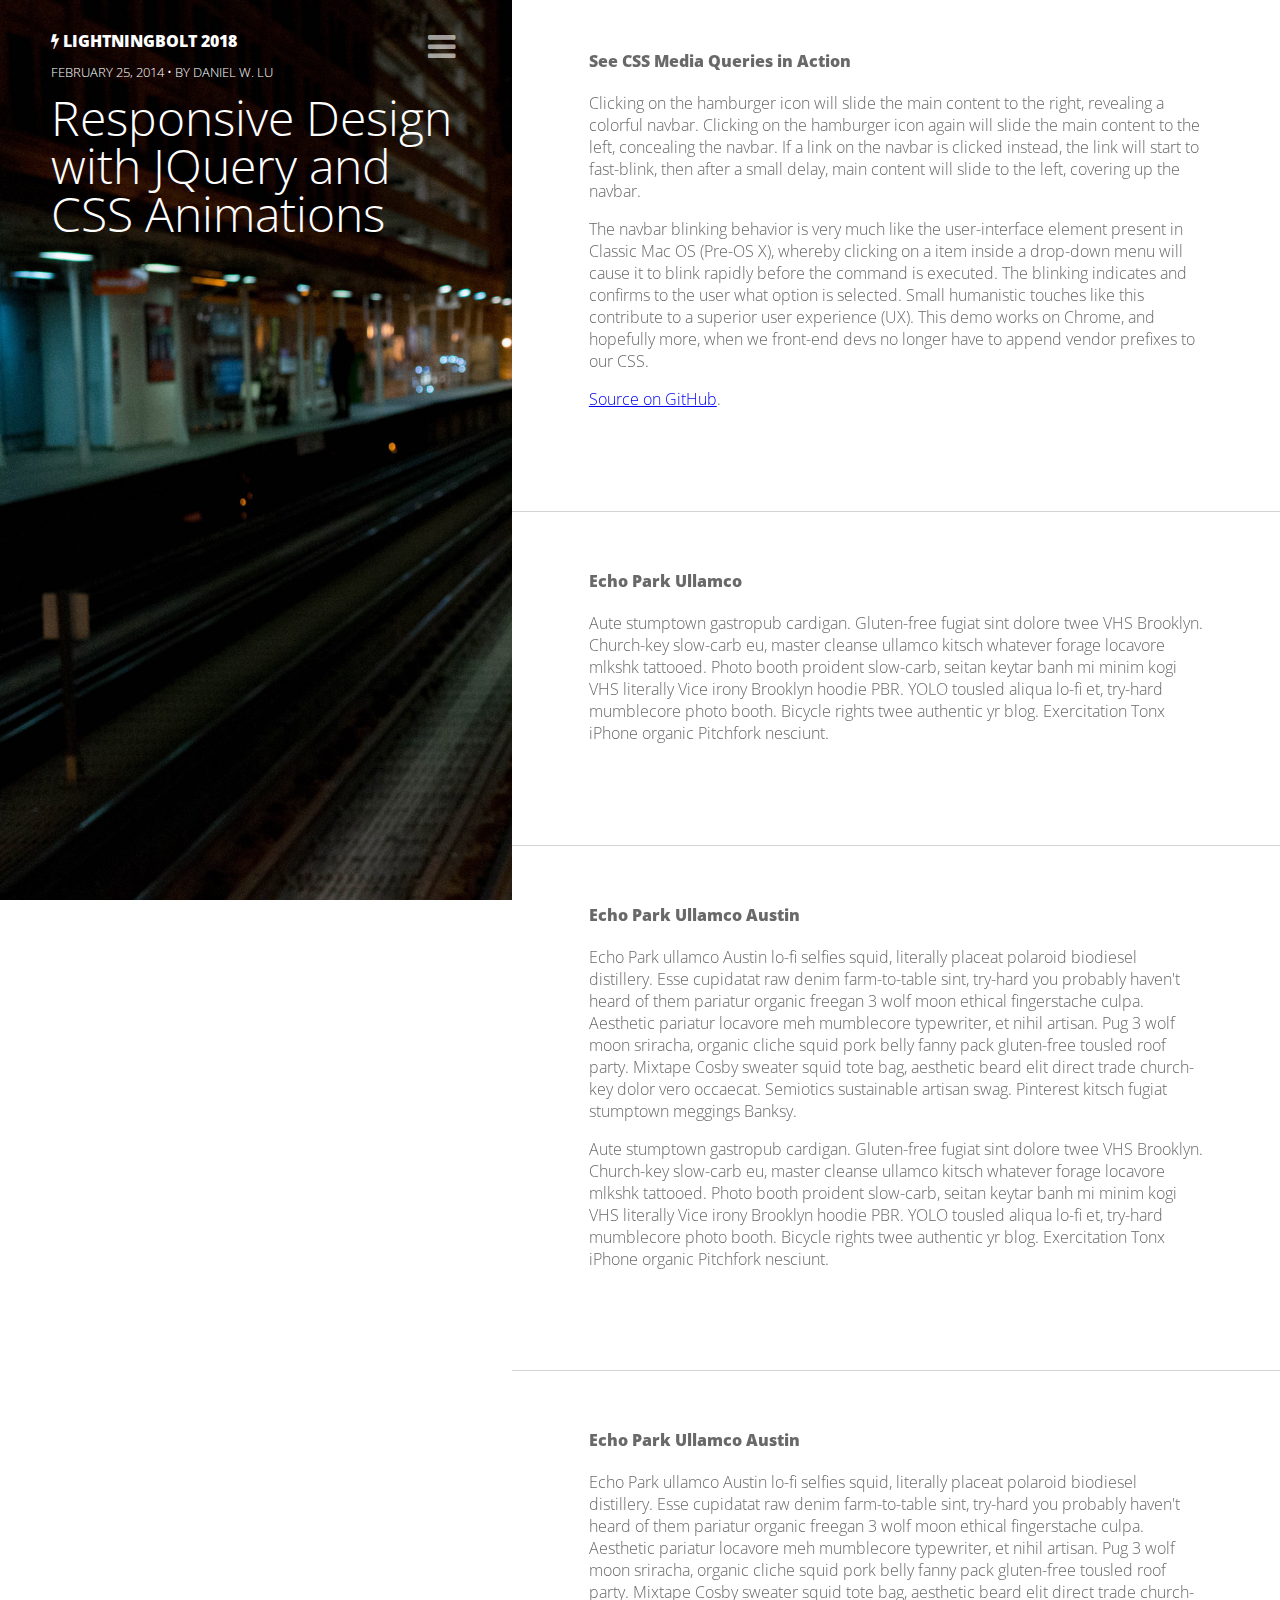
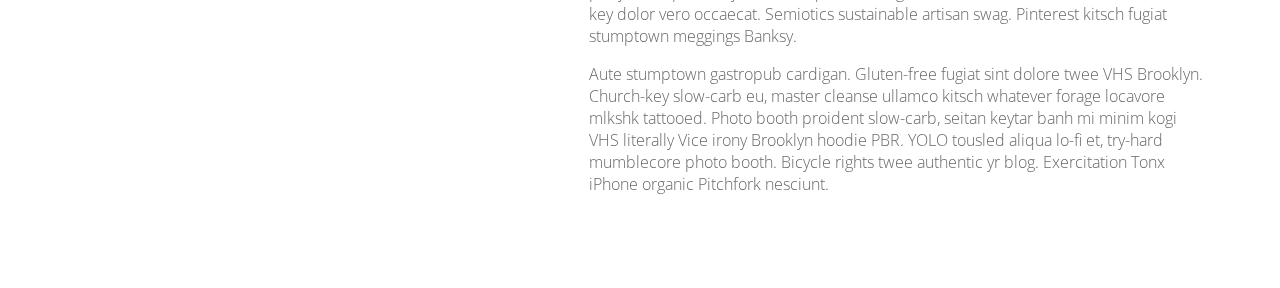
<file: index.html>
<html>
<head>
	<title>Responsive Test</title>
	<link rel="stylesheet" type="text/css" href="style.css">
	<link href='https://fonts.googleapis.com/css?family=Open+Sans:300italic,400italic,600italic,700italic,800italic,300,400,600,700,800' rel='stylesheet' type='text/css'>
	<link href="https://netdna.bootstrapcdn.com/font-awesome/4.1.0/css/font-awesome.min.css" rel="stylesheet">
	<script src="https://ajax.googleapis.com/ajax/libs/jquery/2.1.0/jquery.min.js"></script>
	<script src="application.js"></script>
	<meta name="viewport" content="width=600, initial-scale=1">
	<!-- Mobile: When viewport size is > 360, set initial scale / magnification to 5x -->
	<!-- Phone's self reported resolution is usually lower than actual hardware resolution -->
</head>
<body>

	<div class="nav hidden">
		<div class="nav-links color-1">
			<span><i class="fa fa-home"></i> Home</span>
		</div>
		<div class="nav-links color-2">
			<span><i class="fa fa-cloud"></i> Cloud</span>
		</div>
		<div class="nav-links color-3">
			<span><i class="fa fa-send"></i> Plane</span>
		</div>
		<div class="nav-links color-4">
			<span><i class="fa fa-flask"></i> Flask</span>
		</div>
	</div>

	<div class="body">

			<div class="side">
				<div class="side-content">
					<div class="name-and-button">
					<span class="business-name"><i class="fa fa-bolt"></i> LIGHTNINGBOLT 2018</span>
					<button type="button" name="show-menu" class="menu-button" id="menu-button"><i class="fa fa-bars"></i></button>
					</div>
					<div class	="info-and-title">
					<p class="blog-info">FEBRUARY 25, 2014 &bull; BY DANIEL W. LU</p>
					<h1>Responsive Design with JQuery and CSS Animations</h1>
					</div>
				</div>
			</div>

			<div class="main">
				<div class="main-content">
					<h3>See CSS Media Queries in Action</h3>

					<p>Clicking on the hamburger icon will slide the main content to the right, revealing a colorful navbar. Clicking on the hamburger icon again will slide the main content to the left, concealing the navbar. If a link on the navbar is clicked instead, the link will start to fast-blink, then after a small delay, main content will slide to the left, covering up the navbar.</p>

					<p>The navbar blinking behavior is very much like the user-interface element present in Classic Mac OS (Pre-OS X), whereby clicking on a item inside a drop-down menu will cause it to blink rapidly before the command is executed. The blinking indicates and confirms to the user what option is selected. Small humanistic touches like this contribute to a superior user experience (UX). This demo works on Chrome, and hopefully more, when we front-end devs no longer have to append vendor prefixes to our CSS.</p>

					<p><a href="https://github.com/dandydanny/responsive_design">Source on GitHub</a>.</p>

				</div>
				
				<hr>

				<div class="main-content">

					<h3>Echo Park Ullamco</h3>

					<p>Aute stumptown gastropub cardigan. Gluten-free fugiat sint dolore twee VHS Brooklyn. Church-key slow-carb eu, master cleanse ullamco kitsch whatever forage locavore mlkshk tattooed. Photo booth proident slow-carb, seitan keytar banh mi minim kogi VHS literally Vice irony Brooklyn hoodie PBR. YOLO tousled aliqua lo-fi et, try-hard mumblecore photo booth. Bicycle rights twee authentic yr blog. Exercitation Tonx iPhone organic Pitchfork nesciunt.</p>
				</div>

				<hr>

				<div class="main-content">

					<h3>Echo Park Ullamco Austin</h3>

					<p>Echo Park ullamco Austin lo-fi selfies squid, literally placeat polaroid biodiesel distillery. Esse cupidatat raw denim farm-to-table sint, try-hard you probably haven't heard of them pariatur organic freegan 3 wolf moon ethical fingerstache culpa. Aesthetic pariatur locavore meh mumblecore typewriter, et nihil artisan. Pug 3 wolf moon sriracha, organic cliche squid pork belly fanny pack gluten-free tousled roof party. Mixtape Cosby sweater squid tote bag, aesthetic beard elit direct trade church-key dolor vero occaecat. Semiotics sustainable artisan swag. Pinterest kitsch fugiat stumptown meggings Banksy.</p>

					<p>Aute stumptown gastropub cardigan. Gluten-free fugiat sint dolore twee VHS Brooklyn. Church-key slow-carb eu, master cleanse ullamco kitsch whatever forage locavore mlkshk tattooed. Photo booth proident slow-carb, seitan keytar banh mi minim kogi VHS literally Vice irony Brooklyn hoodie PBR. YOLO tousled aliqua lo-fi et, try-hard mumblecore photo booth. Bicycle rights twee authentic yr blog. Exercitation Tonx iPhone organic Pitchfork nesciunt.</p>
				</div>

				<hr>

				<div class="main-content">

					<h3>Echo Park Ullamco Austin</h3>

					<p>Echo Park ullamco Austin lo-fi selfies squid, literally placeat polaroid biodiesel distillery. Esse cupidatat raw denim farm-to-table sint, try-hard you probably haven't heard of them pariatur organic freegan 3 wolf moon ethical fingerstache culpa. Aesthetic pariatur locavore meh mumblecore typewriter, et nihil artisan. Pug 3 wolf moon sriracha, organic cliche squid pork belly fanny pack gluten-free tousled roof party. Mixtape Cosby sweater squid tote bag, aesthetic beard elit direct trade church-key dolor vero occaecat. Semiotics sustainable artisan swag. Pinterest kitsch fugiat stumptown meggings Banksy.</p>

					<p>Aute stumptown gastropub cardigan. Gluten-free fugiat sint dolore twee VHS Brooklyn. Church-key slow-carb eu, master cleanse ullamco kitsch whatever forage locavore mlkshk tattooed. Photo booth proident slow-carb, seitan keytar banh mi minim kogi VHS literally Vice irony Brooklyn hoodie PBR. YOLO tousled aliqua lo-fi et, try-hard mumblecore photo booth. Bicycle rights twee authentic yr blog. Exercitation Tonx iPhone organic Pitchfork nesciunt.</p>
				</div>
			</div> <!-- end of main div -->



	</div> <!-- end of body div -->
</body>
</html>
</file>
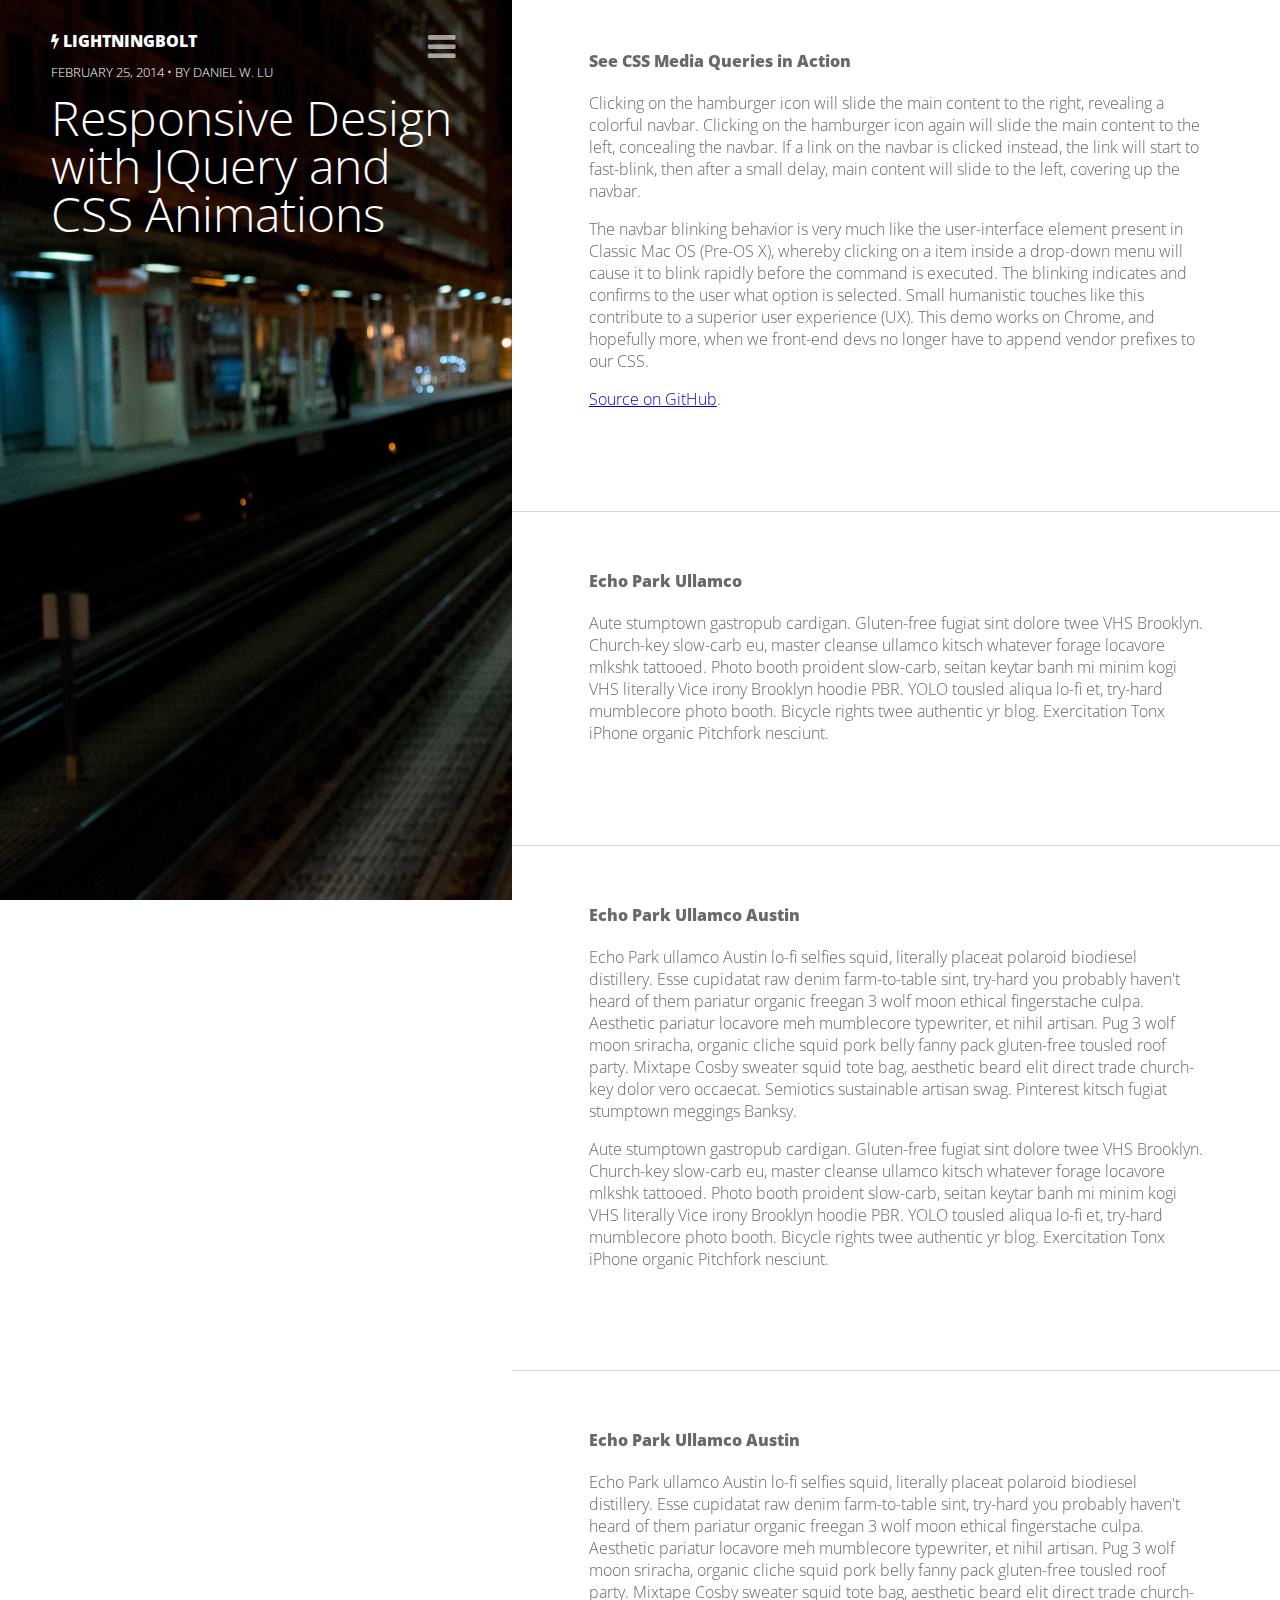
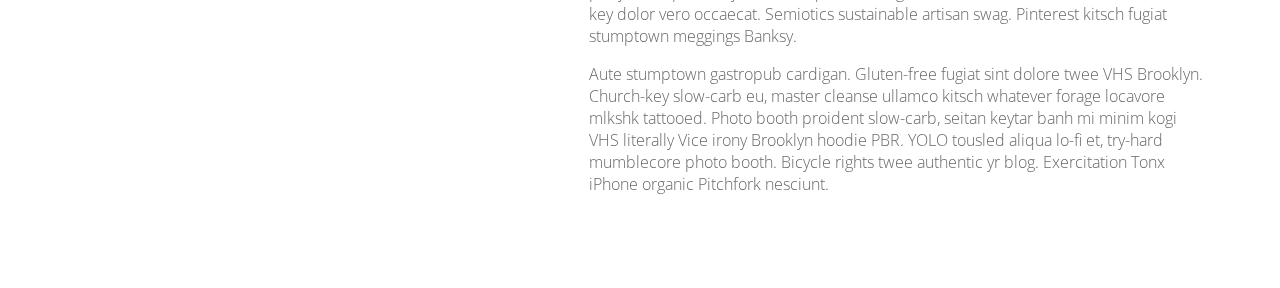
<file: docs/index.html>
<html>
<head>
	<title>Responsive Test</title>
	<link rel="stylesheet" type="text/css" href="style.css">
	<link href='https://fonts.googleapis.com/css?family=Open+Sans:300italic,400italic,600italic,700italic,800italic,300,400,600,700,800' rel='stylesheet' type='text/css'>
	<link href="https://netdna.bootstrapcdn.com/font-awesome/4.1.0/css/font-awesome.min.css" rel="stylesheet">
	<script src="https://ajax.googleapis.com/ajax/libs/jquery/2.1.0/jquery.min.js"></script>
	<script src="application.js"></script>
	<meta name="viewport" content="width=600, initial-scale=1">
	<!-- Mobile: When viewport size is > 360, set initial scale / magnification to 5x -->
	<!-- Phone's self reported resolution is usually lower than actual hardware resolution -->
</head>
<body>

	<div class="nav hidden">
		<div class="nav-links color-1">
			<span><i class="fa fa-home"></i> Home</span>
		</div>
		<div class="nav-links color-2">
			<span><i class="fa fa-cloud"></i> Cloud</span>
		</div>
		<div class="nav-links color-3">
			<span><i class="fa fa-send"></i> Plane</span>
		</div>
		<div class="nav-links color-4">
			<span><i class="fa fa-flask"></i> Flask</span>
		</div>
	</div>

	<div class="body">

			<div class="side">
				<div class="side-content">
					<div class="name-and-button">
					<span class="business-name"><i class="fa fa-bolt"></i> LIGHTNINGBOLT</span>
					<button type="button" name="show-menu" class="menu-button" id="menu-button"><i class="fa fa-bars"></i></button>
					</div>
					<div class	="info-and-title">
					<p class="blog-info">FEBRUARY 25, 2014 &bull; BY DANIEL W. LU</p>
					<h1>Responsive Design with JQuery and CSS Animations</h1>
					</div>
				</div>
			</div>

			<div class="main">
				<div class="main-content">
					<h3>See CSS Media Queries in Action</h3>

					<p>Clicking on the hamburger icon will slide the main content to the right, revealing a colorful navbar. Clicking on the hamburger icon again will slide the main content to the left, concealing the navbar. If a link on the navbar is clicked instead, the link will start to fast-blink, then after a small delay, main content will slide to the left, covering up the navbar.</p>

					<p>The navbar blinking behavior is very much like the user-interface element present in Classic Mac OS (Pre-OS X), whereby clicking on a item inside a drop-down menu will cause it to blink rapidly before the command is executed. The blinking indicates and confirms to the user what option is selected. Small humanistic touches like this contribute to a superior user experience (UX). This demo works on Chrome, and hopefully more, when we front-end devs no longer have to append vendor prefixes to our CSS.</p>

					<p><a href="https://github.com/dandydanny/responsive_design">Source on GitHub</a>.</p>

				</div>
				
				<hr>

				<div class="main-content">

					<h3>Echo Park Ullamco</h3>

					<p>Aute stumptown gastropub cardigan. Gluten-free fugiat sint dolore twee VHS Brooklyn. Church-key slow-carb eu, master cleanse ullamco kitsch whatever forage locavore mlkshk tattooed. Photo booth proident slow-carb, seitan keytar banh mi minim kogi VHS literally Vice irony Brooklyn hoodie PBR. YOLO tousled aliqua lo-fi et, try-hard mumblecore photo booth. Bicycle rights twee authentic yr blog. Exercitation Tonx iPhone organic Pitchfork nesciunt.</p>
				</div>

				<hr>

				<div class="main-content">

					<h3>Echo Park Ullamco Austin</h3>

					<p>Echo Park ullamco Austin lo-fi selfies squid, literally placeat polaroid biodiesel distillery. Esse cupidatat raw denim farm-to-table sint, try-hard you probably haven't heard of them pariatur organic freegan 3 wolf moon ethical fingerstache culpa. Aesthetic pariatur locavore meh mumblecore typewriter, et nihil artisan. Pug 3 wolf moon sriracha, organic cliche squid pork belly fanny pack gluten-free tousled roof party. Mixtape Cosby sweater squid tote bag, aesthetic beard elit direct trade church-key dolor vero occaecat. Semiotics sustainable artisan swag. Pinterest kitsch fugiat stumptown meggings Banksy.</p>

					<p>Aute stumptown gastropub cardigan. Gluten-free fugiat sint dolore twee VHS Brooklyn. Church-key slow-carb eu, master cleanse ullamco kitsch whatever forage locavore mlkshk tattooed. Photo booth proident slow-carb, seitan keytar banh mi minim kogi VHS literally Vice irony Brooklyn hoodie PBR. YOLO tousled aliqua lo-fi et, try-hard mumblecore photo booth. Bicycle rights twee authentic yr blog. Exercitation Tonx iPhone organic Pitchfork nesciunt.</p>
				</div>

				<hr>

				<div class="main-content">

					<h3>Echo Park Ullamco Austin</h3>

					<p>Echo Park ullamco Austin lo-fi selfies squid, literally placeat polaroid biodiesel distillery. Esse cupidatat raw denim farm-to-table sint, try-hard you probably haven't heard of them pariatur organic freegan 3 wolf moon ethical fingerstache culpa. Aesthetic pariatur locavore meh mumblecore typewriter, et nihil artisan. Pug 3 wolf moon sriracha, organic cliche squid pork belly fanny pack gluten-free tousled roof party. Mixtape Cosby sweater squid tote bag, aesthetic beard elit direct trade church-key dolor vero occaecat. Semiotics sustainable artisan swag. Pinterest kitsch fugiat stumptown meggings Banksy.</p>

					<p>Aute stumptown gastropub cardigan. Gluten-free fugiat sint dolore twee VHS Brooklyn. Church-key slow-carb eu, master cleanse ullamco kitsch whatever forage locavore mlkshk tattooed. Photo booth proident slow-carb, seitan keytar banh mi minim kogi VHS literally Vice irony Brooklyn hoodie PBR. YOLO tousled aliqua lo-fi et, try-hard mumblecore photo booth. Bicycle rights twee authentic yr blog. Exercitation Tonx iPhone organic Pitchfork nesciunt.</p>
				</div>
			</div> <!-- end of main div -->



	</div> <!-- end of body div -->
</body>
</html>
</file>
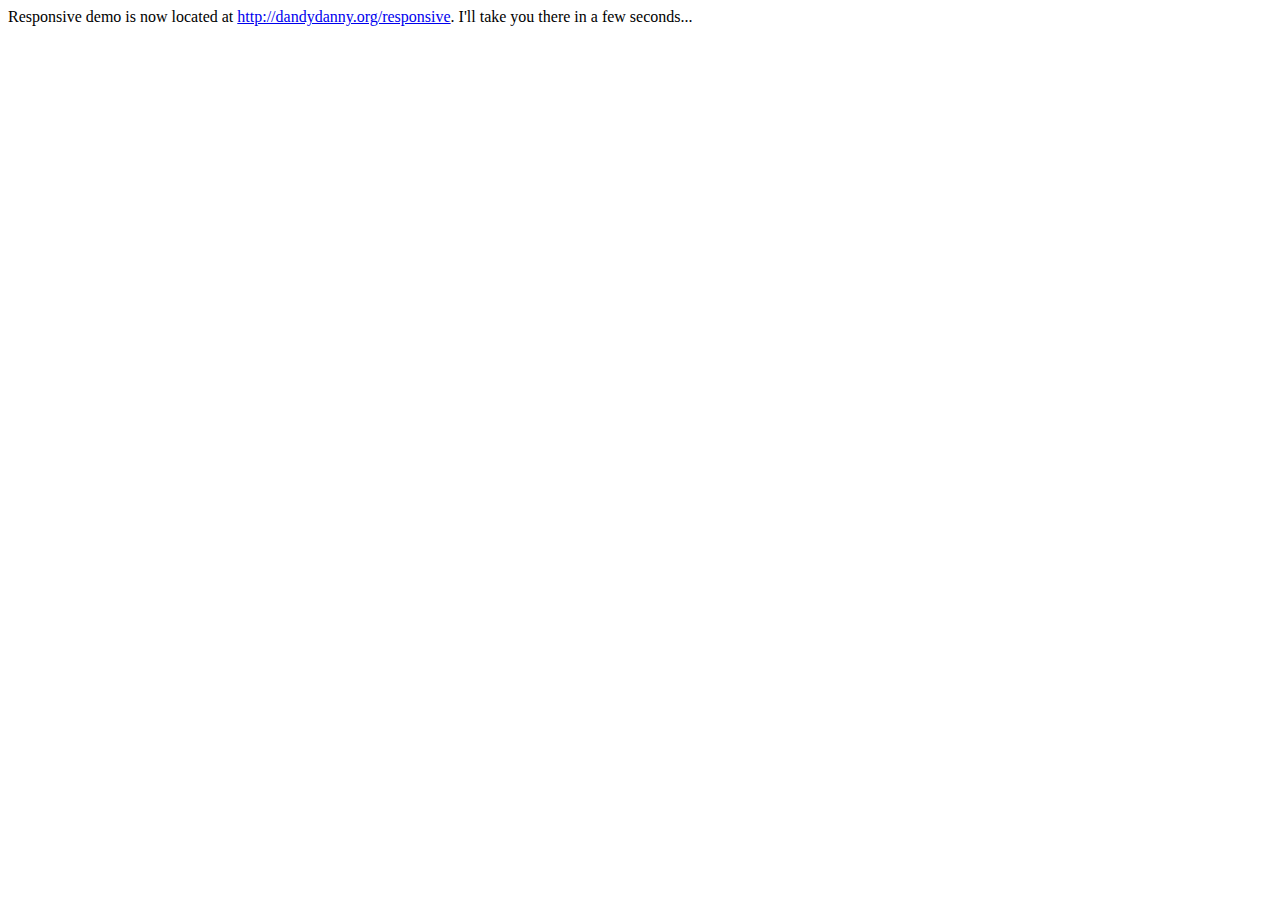
<file: redirect.html>
<html>
<head>
	<title>Responsive Test</title>
	<META http-equiv="refresh" content="5;URL=http://dandydanny.org/responsive/">
	<link href='http://fonts.googleapis.com/css?family=Open+Sans:300italic,400italic,600italic,700italic,800italic,300,400,600,700,800' rel='stylesheet' type='text/css'>
	<link href="http://netdna.bootstrapcdn.com/font-awesome/4.0.3/css/font-awesome.css" rel="stylesheet">
	<script src="http://ajax.googleapis.com/ajax/libs/jquery/2.1.0/jquery.min.js"></script>
	<script src="application.js"></script>
</head>
<body>
	<p>Responsive demo is now located at <a href="http://dandydanny.org/responsive">http://dandydanny.org/responsive</a>.  I'll take you there in a few seconds...</p>
</body>
</html>
</file>
<file: style.css>
/* http://meyerweb.com/eric/tools/css/reset/ 
   v2.0 | 20110126
   License: none (public domain)
*/

html, body, div, span, applet, object, iframe,
h1, h2, h3, h4, h5, h6, p, blockquote, pre,
a, abbr, acronym, address, big, cite, code,
del, dfn, em, img, ins, kbd, q, s, samp,
small, strike, strong, sub, sup, tt, var,
b, u, i, center,
dl, dt, dd, ol, ul, li,
fieldset, form, label, legend,
table, caption, tbody, tfoot, thead, tr, th, td,
article, aside, canvas, details, embed, 
figure, figcaption, footer, header, hgroup, 
menu, nav, output, ruby, section, summary,
time, mark, audio, video {
	margin: 0;
	padding: 0;
	border: 0;
	font-size: 100%;
	font: inherit;
	vertical-align: baseline;
}

/* HTML5 display-role reset for older browsers */
/*article, aside, details, figcaption, figure, 
footer, header, hgroup, menu, nav, section {
	display: block;
}
body {
	line-height: 1;
}
ol, ul {
	list-style: none;
}
blockquote, q {
	quotes: none;
}
blockquote:before, blockquote:after,
q:before, q:after {
	content: '';
	content: none;
	}
table {
	border-collapse: collapse;
	border-spacing: 0;
}*/

/*-------------------------------------------------*/

body {
	overflow-x: hidden;
	font-family: 'Open Sans', sans-serif;
	margin: 0;
	padding: 0;
}

.body {
	display: block;
	position: relative;
	/*background-color: rgba(255,0,0,0.2);*/
	z-index: 10;
	box-shadow: 0 0 50px 5px rgba(255,255,255,1 );
}

.nav {
	position: fixed;
	/*display: block;*/
	/*box-sizing: border-box;*/
	height: 100%;
	width: 300px;
	background-color: rgba(34, 155, 213, 1);
	color: white;
	z-index: 1;

	/*padding: 10%;*/
	/*padding-top: 30px;*/

}

.nav-links {
	box-sizing: border-box;
	width: 100%;
	height: 100px;
	/*background-color: darkgray;*/
	v-align: bottom;
	font-size: 2em;
	opacity: 0.8;
	padding: 10%;
}

.color-1 {
	background-color: rgba(3, 221, 221, 1);
}

.color-2 {
	background-color: rgba(126, 243, 154, 1);
}

.color-3 {
	background-color: rgba(200, 250, 0, 1);
}

.color-4 {
	background-color: rgba(255, 224, 0, 1);
}

.nav-links:hover {
	opacity: 1;
}

.hidden {
	/*display: none;*/
	/*height: 0px;*/
	opacity: 0;
}

.show {
	/*display: block;*/
	z-index: 1;
	-webkit-animation: show 5s;
}

.shift-out {
	-webkit-animation: shift-out 1s;
	animation: shift-out 1s;
	left: 300px;
}

@-webkit-keyframes shift-out {
	0% 			{left: 0px;}
	100% 		{left: 300px;}
}

@keyframes shift-out {
	0% 			{left: 0px;}
	100% 		{left: 300px;}
}

.shift-in {
	-webkit-animation: shift-in 1s;
	animation: shift-in 1s;
/*	left: 0px;*/
}

@-webkit-keyframes shift-in {
	0% 			{left: 300px;}
	100% 		{left: 0px;}
}

@keyframes shift-in {
	0% 			{left: 300px;}
	100% 		{left: 0px;}
}

.blink {
	-webkit-animation: blink 0.1s infinite;
	animation: blink 0.1s infinite;

}

@-webkit-keyframes blink {
	0%, 100% 			{opacity: 0.5;}
	50% 					{opacity: 1;}
}

@keyframes blink {
	0%, 100% 			{opacity: 0.5;}
	50% 					{opacity: 1;}
}

.side {
	position: fixed;
	width: 40%;
	height: 100%;
	background: url('train_station.jpg');
	background-size: cover;
}

.side-content {
	padding: 10%;
	padding-top: 30px;
	color: white;
}

.main {
	/*display: inline-block;*/
	position: relative;
	left: 40%;
	width: 60%;
	/*background-color: white;*/
}

.main-content {
	padding: 10%;
	padding-top: 30px;
	color: dimgray;
	background-color: white;
}

h1 {
	/*margin: 20px 0;*/
	font-weight: 300;
	font-size: 300%;
	line-height: 1em;
}

h2 {
	margin: 20px 0;
	font-weight: 300;
	font-size: 1.5em;
}

h3 {
	margin: 20px 0;
	font-weight: 800;
	font-size: 1.0em;
}

p {
	font-weight: 300;
	size: 2.5em;
	margin: 1em 0;
}

.business-name {
	float: left;
/*	margin: 20px 0;*/
	font-weight: 800;
	font-size: 1.0em;
}

.menu-button {
	float: right;
	/*padding: 0 0 2em 2em;*/
	color: white;
	background: none;
	border: none;
	font-size: 2em;
	opacity: 0.6;
}

.menu-button:hover {
	opacity: 1;
}

.blog-info {
	/*margin-right: 0.5em;*/
	font-size: 0.8em;
}

hr {
	border: 0;
	height: 1px;
	background-color: lightgray;
}

.name-and-button {
	height: 20px;
	/*background-color: pink;*/
	/*display: inline-block;*/
}

/*800px = 50em*/
@media (max-width: 700px) {
  .side {
  	position: relative;
		width: 100%;
		height: 250px;
		background-size: cover;
  }

  .side h1{
		font-size: 2em;
		margin: 0;
  }

  .main {
		/*display: inline-block;*/
		left: 0;
		width: 100%;
	}
}
</file>
<file: docs/style.css>
/* http://meyerweb.com/eric/tools/css/reset/ 
   v2.0 | 20110126
   License: none (public domain)
*/

html, body, div, span, applet, object, iframe,
h1, h2, h3, h4, h5, h6, p, blockquote, pre,
a, abbr, acronym, address, big, cite, code,
del, dfn, em, img, ins, kbd, q, s, samp,
small, strike, strong, sub, sup, tt, var,
b, u, i, center,
dl, dt, dd, ol, ul, li,
fieldset, form, label, legend,
table, caption, tbody, tfoot, thead, tr, th, td,
article, aside, canvas, details, embed, 
figure, figcaption, footer, header, hgroup, 
menu, nav, output, ruby, section, summary,
time, mark, audio, video {
	margin: 0;
	padding: 0;
	border: 0;
	font-size: 100%;
	font: inherit;
	vertical-align: baseline;
}

/* HTML5 display-role reset for older browsers */
/*article, aside, details, figcaption, figure, 
footer, header, hgroup, menu, nav, section {
	display: block;
}
body {
	line-height: 1;
}
ol, ul {
	list-style: none;
}
blockquote, q {
	quotes: none;
}
blockquote:before, blockquote:after,
q:before, q:after {
	content: '';
	content: none;
	}
table {
	border-collapse: collapse;
	border-spacing: 0;
}*/

/*-------------------------------------------------*/

body {
	overflow-x: hidden;
	font-family: 'Open Sans', sans-serif;
	margin: 0;
	padding: 0;
}

.body {
	display: block;
	position: relative;
	/*background-color: rgba(255,0,0,0.2);*/
	z-index: 10;
	box-shadow: 0 0 50px 5px rgba(255,255,255,1 );
}

.nav {
	position: fixed;
	/*display: block;*/
	/*box-sizing: border-box;*/
	height: 100%;
	width: 300px;
	background-color: rgba(34, 155, 213, 1);
	color: white;
	z-index: 1;

	/*padding: 10%;*/
	/*padding-top: 30px;*/

}

.nav-links {
	box-sizing: border-box;
	width: 100%;
	height: 100px;
	/*background-color: darkgray;*/
	v-align: bottom;
	font-size: 2em;
	opacity: 0.8;
	padding: 10%;
}

.color-1 {
	background-color: rgba(3, 221, 221, 1);
}

.color-2 {
	background-color: rgba(126, 243, 154, 1);
}

.color-3 {
	background-color: rgba(200, 250, 0, 1);
}

.color-4 {
	background-color: rgba(255, 224, 0, 1);
}

.nav-links:hover {
	opacity: 1;
}

.hidden {
	/*display: none;*/
	/*height: 0px;*/
	opacity: 0;
}

.show {
	/*display: block;*/
	z-index: 1;
	-webkit-animation: show 5s;
}

.shift-out {
	-webkit-animation: shift-out 1s;
	animation: shift-out 1s;
	left: 300px;
}

@-webkit-keyframes shift-out {
	0% 			{left: 0px;}
	100% 		{left: 300px;}
}

@keyframes shift-out {
	0% 			{left: 0px;}
	100% 		{left: 300px;}
}

.shift-in {
	-webkit-animation: shift-in 1s;
	animation: shift-in 1s;
/*	left: 0px;*/
}

@-webkit-keyframes shift-in {
	0% 			{left: 300px;}
	100% 		{left: 0px;}
}

@keyframes shift-in {
	0% 			{left: 300px;}
	100% 		{left: 0px;}
}

.blink {
	-webkit-animation: blink 0.1s infinite;
	animation: blink 0.1s infinite;

}

@-webkit-keyframes blink {
	0%, 100% 			{opacity: 0.5;}
	50% 					{opacity: 1;}
}

@keyframes blink {
	0%, 100% 			{opacity: 0.5;}
	50% 					{opacity: 1;}
}

.side {
	position: fixed;
	width: 40%;
	height: 100%;
	background: url('train_station.jpg');
	background-size: cover;
}

.side-content {
	padding: 10%;
	padding-top: 30px;
	color: white;
}

.main {
	/*display: inline-block;*/
	position: relative;
	left: 40%;
	width: 60%;
	/*background-color: white;*/
}

.main-content {
	padding: 10%;
	padding-top: 30px;
	color: dimgray;
	background-color: white;
}

h1 {
	/*margin: 20px 0;*/
	font-weight: 300;
	font-size: 300%;
	line-height: 1em;
}

h2 {
	margin: 20px 0;
	font-weight: 300;
	font-size: 1.5em;
}

h3 {
	margin: 20px 0;
	font-weight: 800;
	font-size: 1.0em;
}

p {
	font-weight: 300;
	size: 2.5em;
	margin: 1em 0;
}

.business-name {
	float: left;
/*	margin: 20px 0;*/
	font-weight: 800;
	font-size: 1.0em;
}

.menu-button {
	float: right;
	/*padding: 0 0 2em 2em;*/
	color: white;
	background: none;
	border: none;
	font-size: 2em;
	opacity: 0.6;
}

.menu-button:hover {
	opacity: 1;
}

.blog-info {
	/*margin-right: 0.5em;*/
	font-size: 0.8em;
}

hr {
	border: 0;
	height: 1px;
	background-color: lightgray;
}

.name-and-button {
	height: 20px;
	/*background-color: pink;*/
	/*display: inline-block;*/
}

/*800px = 50em*/
@media (max-width: 700px) {
  .side {
  	position: relative;
		width: 100%;
		height: 250px;
		background-size: cover;
  }

  .side h1{
		font-size: 2em;
		margin: 0;
  }

  .main {
		/*display: inline-block;*/
		left: 0;
		width: 100%;
	}
}
</file>
